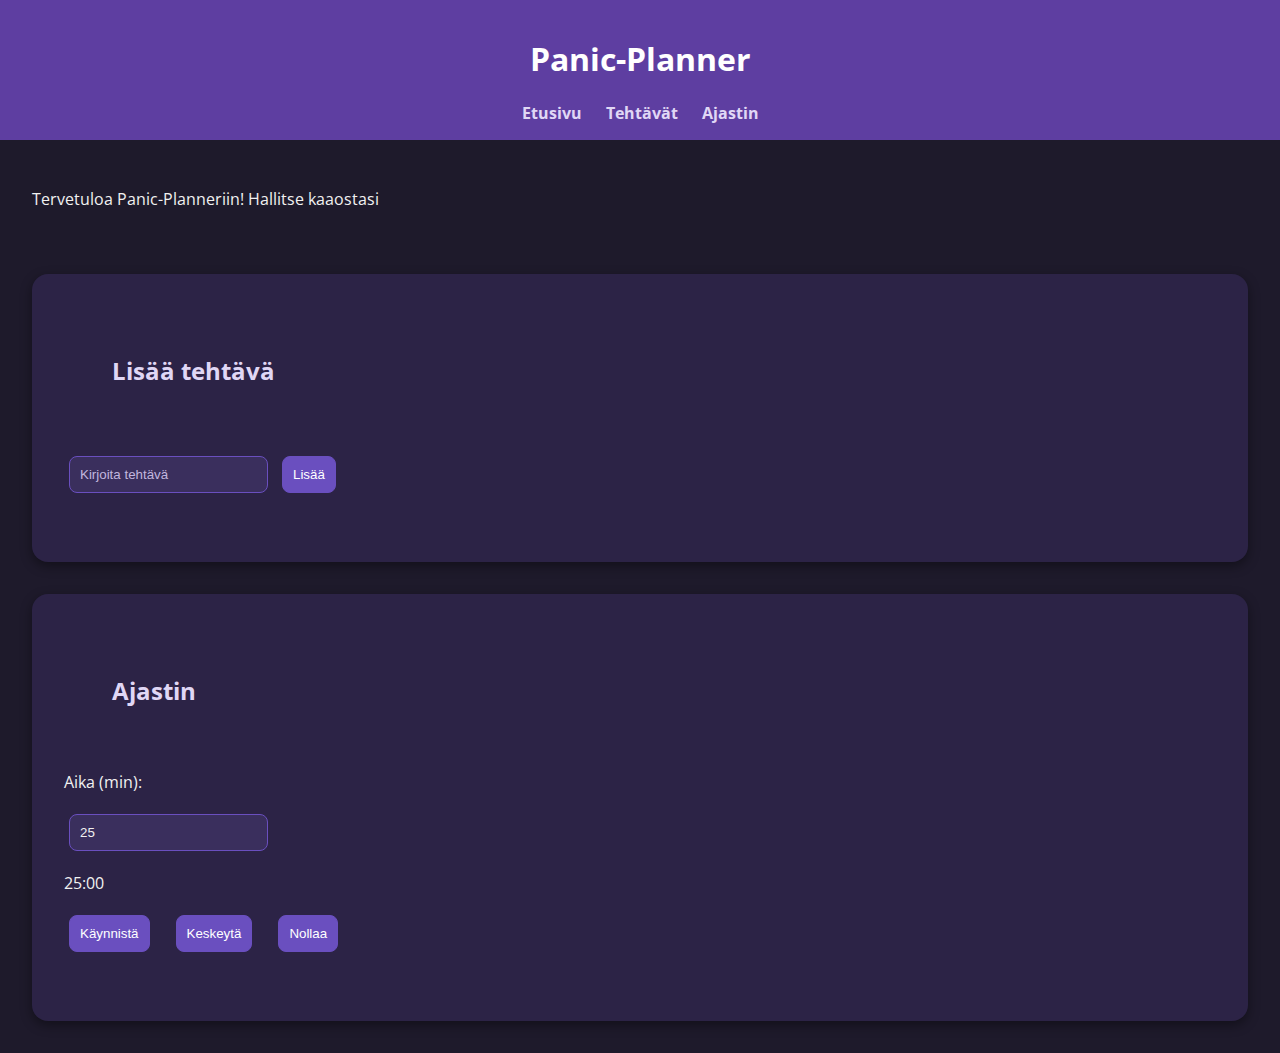
<file: index.html>
<!DOCTYPE html>

<html lang="fi">
<head>
  <meta charset="UTF-8">
  <meta name="viewport" content="width=device-width, initial-scale=1.0">
  <title>Panic-Planner</title>
  <link rel="stylesheet" href="style.css">
  <link href="https://fonts.googleapis.com/css2?family=Open+Sans&display=swap" rel="stylesheet">
</head>
<body>
  <header>
    <h1>Panic-Planner</h1>
    <nav>
      <a href="index.html">Etusivu</a>
      <a href="tehtavat.html">Tehtävät</a>
      <a href="ajastin.html">Ajastin</a>
    </nav>
  </header>

  
    <p>Tervetuloa Panic-Planneriin! Hallitse kaaostasi</p>

    <main> 
    <section>
      <h2>Lisää tehtävä</h2>
      <div>
      <input type="text" id="quickTask" placeholder="Kirjoita tehtävä">
      <button onclick="quickAddTask()">Lisää</button>
    </div>
    </section>
    </main>
    <main>
    <section>
      <h2>Ajastin</h2>
      <label for="quickTimeInput">Aika (min):</label>
      <div>
      <input type="number" id="quickTimeInput" min="1" value="25">
     </div>
      <div id="quickTimer">25:00</div>
      <div class="button-row">
        <button onclick="startTimer()">Käynnistä</button>
        <button onclick="pauseTimer()">Keskeytä</button>
        <button onclick="resetTimer()">Nollaa</button>
      </div>
    </section>
    </main>

  <script src="etusivu.js"></script>
</body>
</html>
</file>
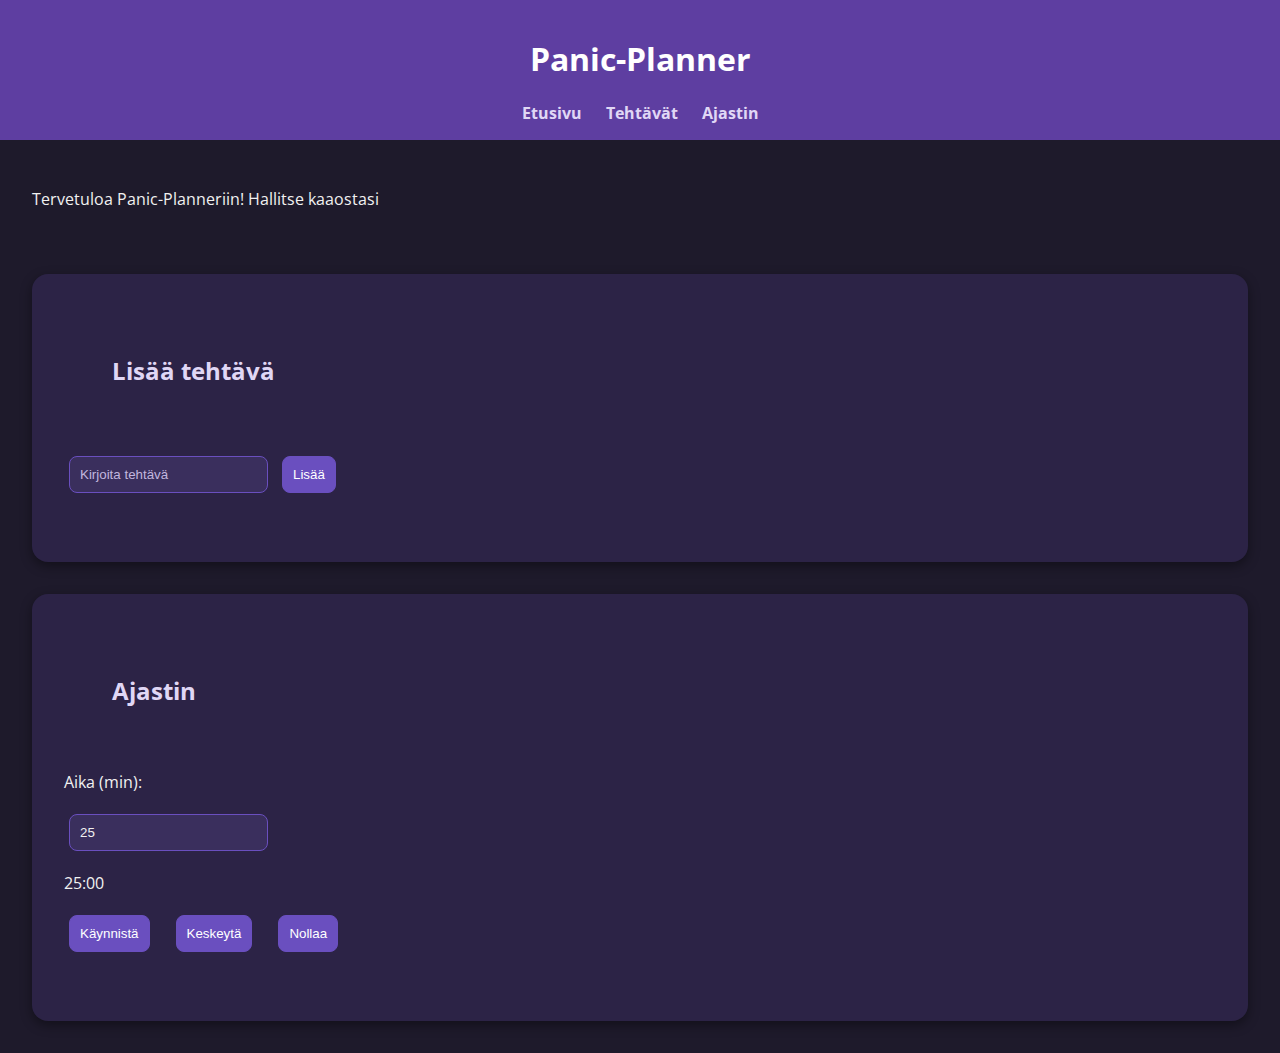
<file: panic-planner/index.html>
<!DOCTYPE html>
<html lang="fi">
<head>
  <meta charset="UTF-8">
  <meta name="viewport" content="width=device-width, initial-scale=1.0">
  <title>Panic-Planner</title>
  <link rel="stylesheet" href="./css/style.css">
  <link href="https://fonts.googleapis.com/css2?family=Open+Sans&display=swap" rel="stylesheet">
</head>
<body>
  <header>
    <h1>Panic-Planner</h1>
    <nav>
      <a href="index.html">Etusivu</a>
      <a href="tehtavat.html">Tehtävät</a>
      <a href="ajastin.html">Ajastin</a>
    </nav>
  </header>

  
    <p>Tervetuloa Panic-Planneriin! Hallitse kaaostasi</p>

    <main> 
    <section>
      <h2>Lisää tehtävä</h2>
      <div>
      <input type="text" id="quickTask" placeholder="Kirjoita tehtävä">
      <button onclick="quickAddTask()">Lisää</button>
    </div>
    </section>
    </main>
    <main>
    <section>
      <h2>Ajastin</h2>
      <label for="quickTimeInput">Aika (min):</label>
      <div>
      <input type="number" id="quickTimeInput" min="1" value="25">
     </div>
      <div id="quickTimer">25:00</div>
      <div class="button-row">
        <button onclick="startTimer()">Käynnistä</button>
        <button onclick="pauseTimer()">Keskeytä</button>
        <button onclick="resetTimer()">Nollaa</button>
      </div>
    </section>
    </main>

  <script src="./js/etusivu.js"></script>
</body>
</html>
</file>
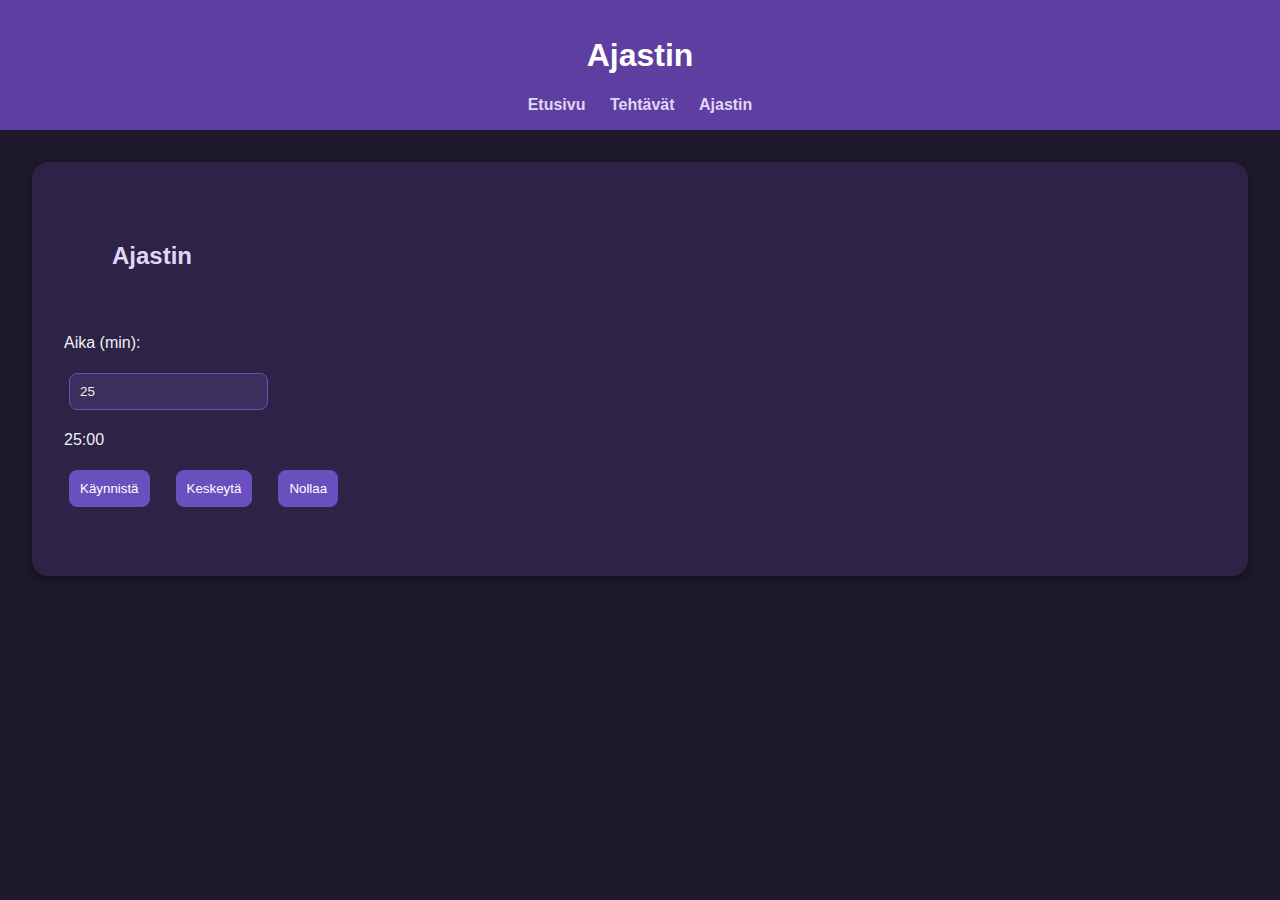
<file: ajastin.html>
<!DOCTYPE html>
<html lang="fi">
<head>
  <meta charset="UTF-8">
  <meta name="viewport" content="width=device-width, initial-scale=1.0">
  <title>Ajastin - Panic-Planner</title>
  <link rel="stylesheet" href="style.css">
</head>
<body>
  <header>
    <h1>Ajastin</h1>
    <nav>
      <a href="index.html">Etusivu</a>
      <a href="tehtavat.html">Tehtävät</a>
      <a href="ajastin.html">Ajastin</a>
    </nav>
  </header>

  <main>
    <section>
        <h2>Ajastin</h2>
      
        <label for="timeInput">Aika (min):</label>
        <div>
        <input type="number" id="timeInput" min="1" value="25">
        </div>
        <div id="timerDisplay">25:00</div>
      
        
        <div class="button-row">
          <button onclick="startTimer()">Käynnistä</button>
          <button onclick="pauseTimer()">Keskeytä</button>
          <button onclick="resetTimer()">Nollaa</button>
        </div>
      </section>
      
  </main>

  <script src="ajastin.js"></script>
</body>
</html>
</file>
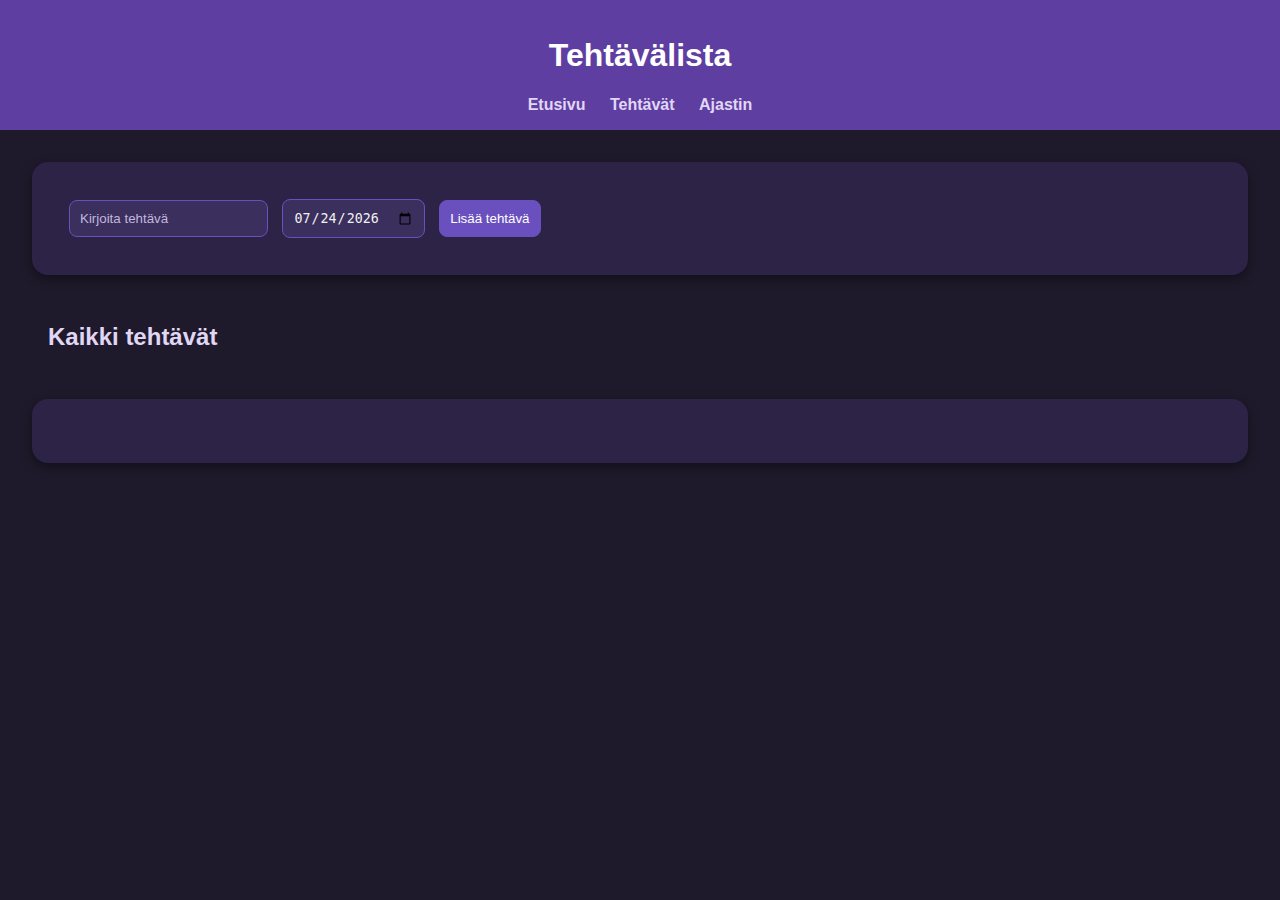
<file: tehtavat.html>
<!DOCTYPE html>
<html lang="fi">
<head>
  <meta charset="UTF-8">
  <meta name="viewport" content="width=device-width, initial-scale=1.0">
  <title>Tehtävät - Panic-Planner</title>
  <link rel="stylesheet" href="style.css">
</head>
<body>
  <header>
    <h1>Tehtävälista</h1>
    <nav>
      <a href="index.html">Etusivu</a>
      <a href="tehtavat.html">Tehtävät</a>
      <a href="ajastin.html">Ajastin</a>
    </nav>
  </header>
  <main>
    <input type="text" id="taskInput" placeholder="Kirjoita tehtävä">
    <input type="date" id="taskDate">
    <button onclick="addTask()">Lisää tehtävä</button>
    <div id="taskList"></div>
  </main>
  <h2>Kaikki tehtävät</h2>
  <main>
<div id="allTasks"></div>
</main>
  <script src="tehtavat.js"></script>
    <script>
    const today = new Date().toISOString().split("T")[0];
    document.getElementById("taskDate").value = today;
    showTasks(today);
    </script>
  
</body>
</html>
</file>
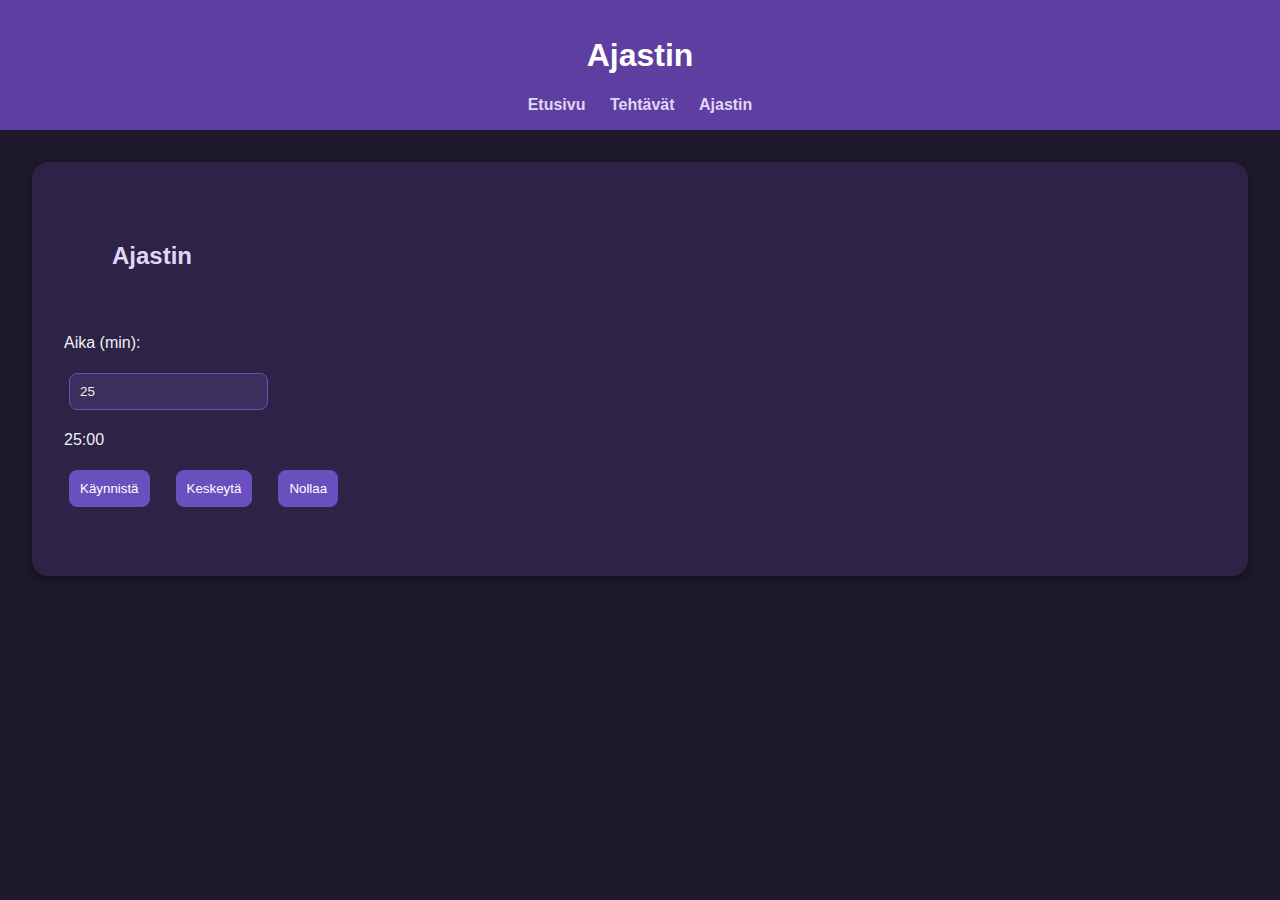
<file: panic-planner/ajastin.html>
<!DOCTYPE html>
<html lang="fi">
<head>
  <meta charset="UTF-8">
  <meta name="viewport" content="width=device-width, initial-scale=1.0">
  <title>Ajastin - Panic-Planner</title>
  <link rel="stylesheet" href="./css/style.css">
</head>
<body>
  <header>
    <h1>Ajastin</h1>
    <nav>
      <a href="index.html">Etusivu</a>
      <a href="tehtavat.html">Tehtävät</a>
      <a href="ajastin.html">Ajastin</a>
    </nav>
  </header>

  <main>
    <section>
        <h2>Ajastin</h2>
      
        <label for="timeInput">Aika (min):</label>
        <div>
        <input type="number" id="timeInput" min="1" value="25">
        </div>
        <div id="timerDisplay">25:00</div>
      
        
        <div class="button-row">
          <button onclick="startTimer()">Käynnistä</button>
          <button onclick="pauseTimer()">Keskeytä</button>
          <button onclick="resetTimer()">Nollaa</button>
        </div>
      </section>
      
  </main>

  <script src="./js/ajastin.js"></script>
</body>
</html>
</file>
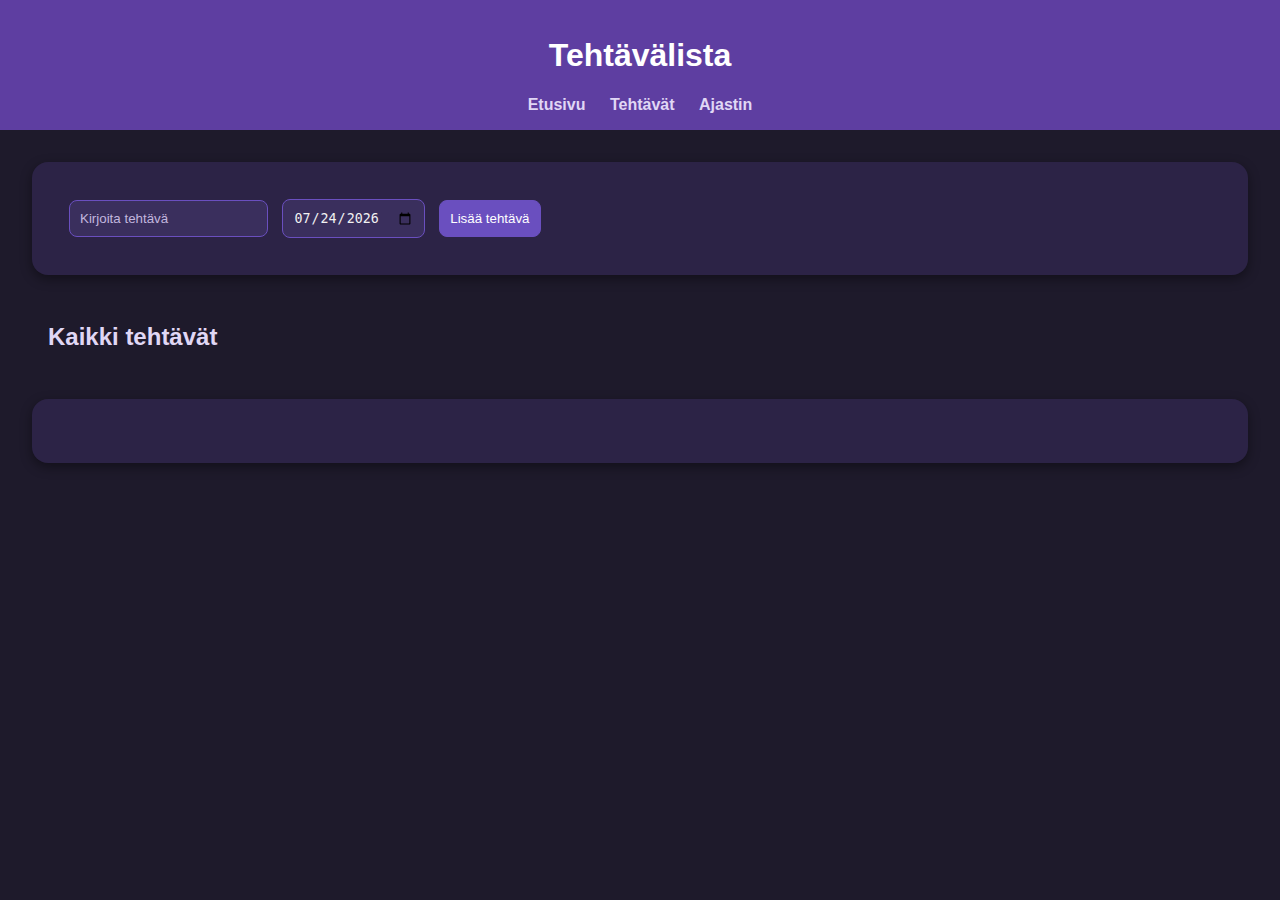
<file: panic-planner/tehtavat.html>
<!DOCTYPE html>
<html lang="fi">
<head>
  <meta charset="UTF-8">
  <meta name="viewport" content="width=device-width, initial-scale=1.0">
  <title>Tehtävät - Panic-Planner</title>
  <link rel="stylesheet" href="./css/style.css">
</head>
<body>
  <header>
    <h1>Tehtävälista</h1>
    <nav>
      <a href="index.html">Etusivu</a>
      <a href="tehtavat.html">Tehtävät</a>
      <a href="ajastin.html">Ajastin</a>
    </nav>
  </header>
  <main>
    <input type="text" id="taskInput" placeholder="Kirjoita tehtävä">
    <input type="date" id="taskDate">
    <button onclick="addTask()">Lisää tehtävä</button>
    <div id="taskList"></div>
  </main>
  <h2>Kaikki tehtävät</h2>
  <main>
<div id="allTasks"></div>
</main>
  <script src="./js/tehtavat.js"></script>
    <script>
    const today = new Date().toISOString().split("T")[0];
    document.getElementById("taskDate").value = today;
    showTasks(today);
    </script>
  
</body>
</html>
</file>
<file: style.css>
body {
    font-family: 'Open Sans', sans-serif;
    margin: 0;
    padding: 0;
    background: #1e1a2b; 
    color: #f1f1f1;      
  }
  
  header {
    background: #5e3ea1; 
    color: white;
    padding: 1rem;
    text-align: center;
  }
  
  nav {
    margin-top: 0.5rem;
  }
  
  nav a {
    margin: 0 10px;
    text-decoration: none;
    color: #e0d7f5; 
    font-weight: bold;
  }
  
  nav a:hover {
    color: #ffffff;
  }
  
  p {
    padding: 2rem;
    font-family: 'Open Sans', sans-serif;
  }

  main {
    padding: 2rem;
    background-color: #2c2346; 
    border-radius: 16px;
    margin: 2rem;
    box-shadow: 0 4px 12px rgba(0, 0, 0, 0.4);
  }

  section {
    display: flex;
    flex-direction: column;
    gap: 1rem;
    margin-bottom: 2rem;
  }
  
  .button-row {
    display: flex;
    gap: 1rem;        
    flex-wrap: wrap;  
  }
  
  
  input, button {
    padding: 10px;
    margin: 5px;
    border-radius: 8px;
    border: 1px solid #6a4fbf;
    background-color: #3a2f5d;
    color: #f1f1f1;
  }
  
  input::placeholder {
    color: #c2b6df;
  }
  
  button {
    background-color: #6a4fbf; 
    color: white;
    cursor: pointer;
  }
  
  button:hover {
    background-color: #8363e6; 
  }
  
  #taskList > div,
  .taskItem {
    background: #352c50; 
    margin-top: 5px;
    padding: 10px;
    border-left: 5px solid #6a4fbf;
    border-radius: 4px;
    color: #f1f1f1;
  }
  
  .taskItem.important {
    border-left-color: #ffd700;
    background: #4a3b6e;
  }
  
  .taskItem span {
    flex-grow: 1;
    margin-left: 10px;
  }
  
  .taskItem button {
    background: none;
    border: none;
    font-size: 18px;
    cursor: pointer;
    margin-left: 5px;
    color: #f1f1f1;
  }
  
  .taskItem button:hover {
    transform: scale(1.2);
    color: #ffd700;
  }
  
  h2 {
    margin: 3rem;
    color: #e0d7f5;
  }
  
  @media (max-width: 600px) {
    body {
      font-size: 16px;
    }
  
    main {
      padding: 1rem;
    }
  
    input, button {
      width: 100%;
      box-sizing: border-box;
    }
  }
</file>
<file: panic-planner/css/style.css>
body {
    font-family: 'Open Sans', sans-serif;
    margin: 0;
    padding: 0;
    background: #1e1a2b; 
    color: #f1f1f1;      
  }
  
  header {
    background: #5e3ea1; 
    color: white;
    padding: 1rem;
    text-align: center;
  }
  
  nav {
    margin-top: 0.5rem;
  }
  
  nav a {
    margin: 0 10px;
    text-decoration: none;
    color: #e0d7f5; 
    font-weight: bold;
  }
  
  nav a:hover {
    color: #ffffff;
  }
  
  p {
    padding: 2rem;
    font-family: 'Open Sans', sans-serif;
  }

  main {
    padding: 2rem;
    background-color: #2c2346; 
    border-radius: 16px;
    margin: 2rem;
    box-shadow: 0 4px 12px rgba(0, 0, 0, 0.4);
  }

  section {
    display: flex;
    flex-direction: column;
    gap: 1rem;
    margin-bottom: 2rem;
  }
  
  .button-row {
    display: flex;
    gap: 1rem;        
    flex-wrap: wrap;  
  }
  
  
  input, button {
    padding: 10px;
    margin: 5px;
    border-radius: 8px;
    border: 1px solid #6a4fbf;
    background-color: #3a2f5d;
    color: #f1f1f1;
  }
  
  input::placeholder {
    color: #c2b6df;
  }
  
  button {
    background-color: #6a4fbf; 
    color: white;
    cursor: pointer;
  }
  
  button:hover {
    background-color: #8363e6; 
  }
  
  #taskList > div,
  .taskItem {
    background: #352c50; 
    margin-top: 5px;
    padding: 10px;
    border-left: 5px solid #6a4fbf;
    border-radius: 4px;
    color: #f1f1f1;
  }
  
  .taskItem.important {
    border-left-color: #ffd700;
    background: #4a3b6e;
  }
  
  .taskItem span {
    flex-grow: 1;
    margin-left: 10px;
  }
  
  .taskItem button {
    background: none;
    border: none;
    font-size: 18px;
    cursor: pointer;
    margin-left: 5px;
    color: #f1f1f1;
  }
  
  .taskItem button:hover {
    transform: scale(1.2);
    color: #ffd700;
  }
  
  h2 {
    margin: 3rem;
    color: #e0d7f5;
  }
  
  @media (max-width: 600px) {
    body {
      font-size: 16px;
    }
  
    main {
      padding: 1rem;
    }
  
    input, button {
      width: 100%;
      box-sizing: border-box;
    }
  }
</file>
